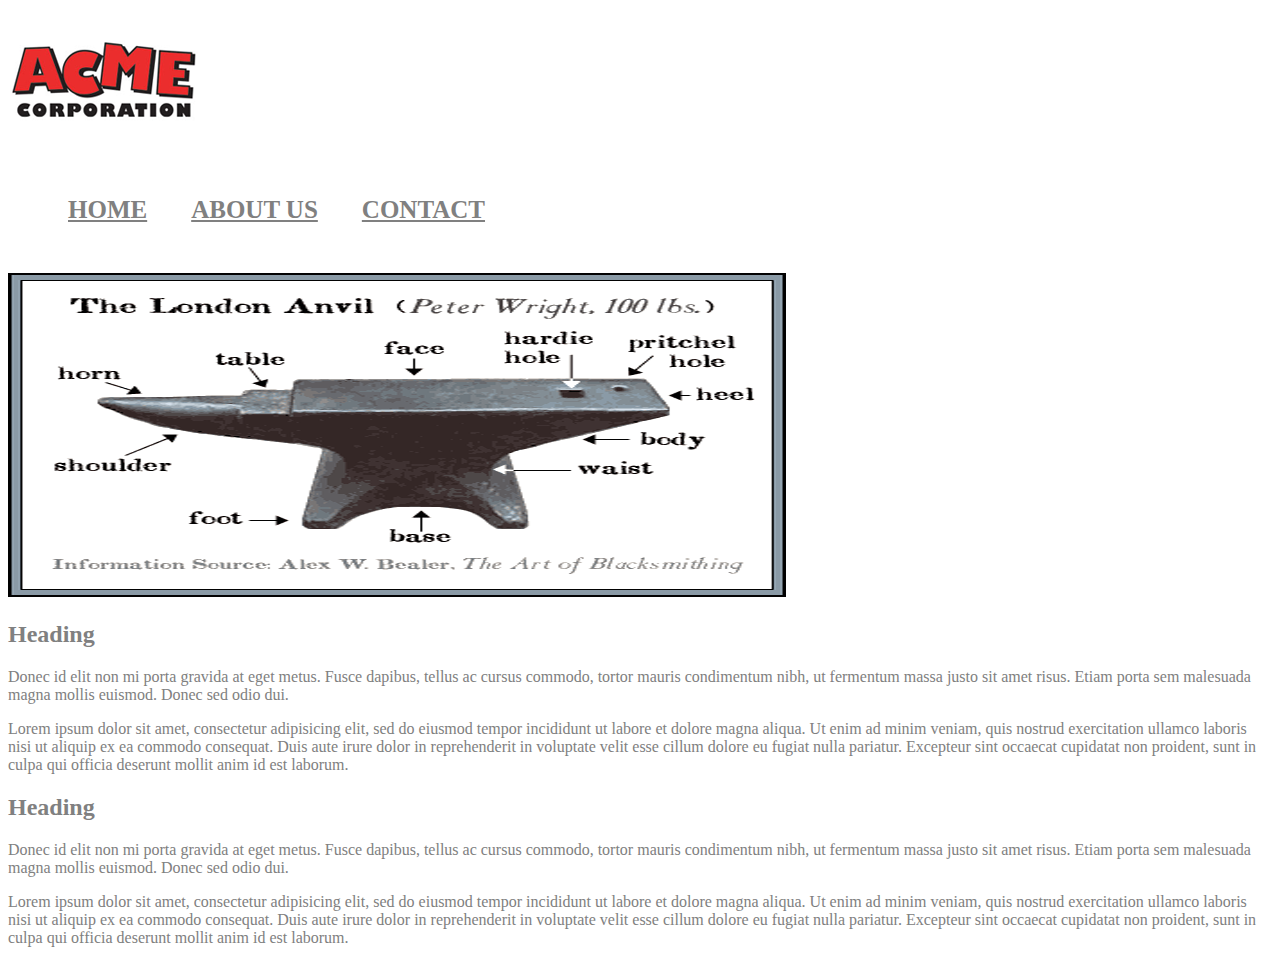
<file: acme/index.html>
<!DOCTYPE html>
<html lang="en">
  <head>
    <meta charset="utf-8">
    <meta http-equiv="X-UA-Compatible" content="IE=edge">
    <meta name="viewport" content="width=device-width, initial-scale=1">

    <title>Acme</title>

    <link rel="stylesheet" href="https://maxcdn.bootstrapcdn.com/bootstrap/3.3.5/css/bootstrap.min.css" integrity="sha512-dTfge/zgoMYpP7QbHy4gWMEGsbsdZeCXz7irItjcC3sPUFtf0kuFbDz/ixG7ArTxmDjLXDmezHubeNikyKGVyQ==" crossorigin="anonymous">

     <link rel="stylesheet" href="css/style.css" type="text/css" media="screen">
  </head>

  <body>

    <div class="container">
      <div class="row">
        <div class="col-md-2 col-md-offset-2">
          <img src="acme-logo.png">
        </div>

        <div class="col-md-7 col-md-offset-1 bottom-align-text">
              <nav>
              <ul>
                <li><a href="#">HOME</a></li>
                <li><a href="#">ABOUT US</a></li>
                <li><a href="#">CONTACT</a></li>
              </ul>
            </nav>
        </div>
      </div>

      <div class="row">
        <div class="col-md-12 anvil">
          <img src="anvil.png"  class="center-block img-responsive">
        </div>
     </div>

      <div class="row">
        <div class="col-md-4 col-md-offset-2">
          <h2>Heading</h2>
          <p>Donec id elit non mi porta gravida at eget metus. Fusce dapibus, tellus ac cursus commodo, tortor mauris condimentum nibh, ut fermentum massa justo sit amet risus. Etiam porta sem malesuada magna mollis euismod. Donec sed odio dui. </p>
          <p> Lorem ipsum dolor sit amet, consectetur adipisicing elit, sed do eiusmod
          tempor incididunt ut labore et dolore magna aliqua. Ut enim ad minim veniam,
          quis nostrud exercitation ullamco laboris nisi ut aliquip ex ea commodo
          consequat. Duis aute irure dolor in reprehenderit in voluptate velit esse
          cillum dolore eu fugiat nulla pariatur. Excepteur sint occaecat cupidatat non
          proident, sunt in culpa qui officia deserunt mollit anim id est laborum.</p>
        </div>
        <div class="col-md-4">
          <h2>Heading</h2>
          <p>Donec id elit non mi porta gravida at eget metus. Fusce dapibus, tellus ac cursus commodo, tortor mauris condimentum nibh, ut fermentum massa justo sit amet risus. Etiam porta sem malesuada magna mollis euismod. Donec sed odio dui. </p>
          <p> Lorem ipsum dolor sit amet, consectetur adipisicing elit, sed do eiusmod
          tempor incididunt ut labore et dolore magna aliqua. Ut enim ad minim veniam,
          quis nostrud exercitation ullamco laboris nisi ut aliquip ex ea commodo
          consequat. Duis aute irure dolor in reprehenderit in voluptate velit esse
          cillum dolore eu fugiat nulla pariatur. Excepteur sint occaecat cupidatat non
          proident, sunt in culpa qui officia deserunt mollit anim id est laborum. </p>
       </div>
     </div>
   </div>

    <!-- ================================================== -->

    <script src="https://ajax.googleapis.com/ajax/libs/jquery/1.11.3/jquery.min.js"></script>

  </body>
</html>
</file>
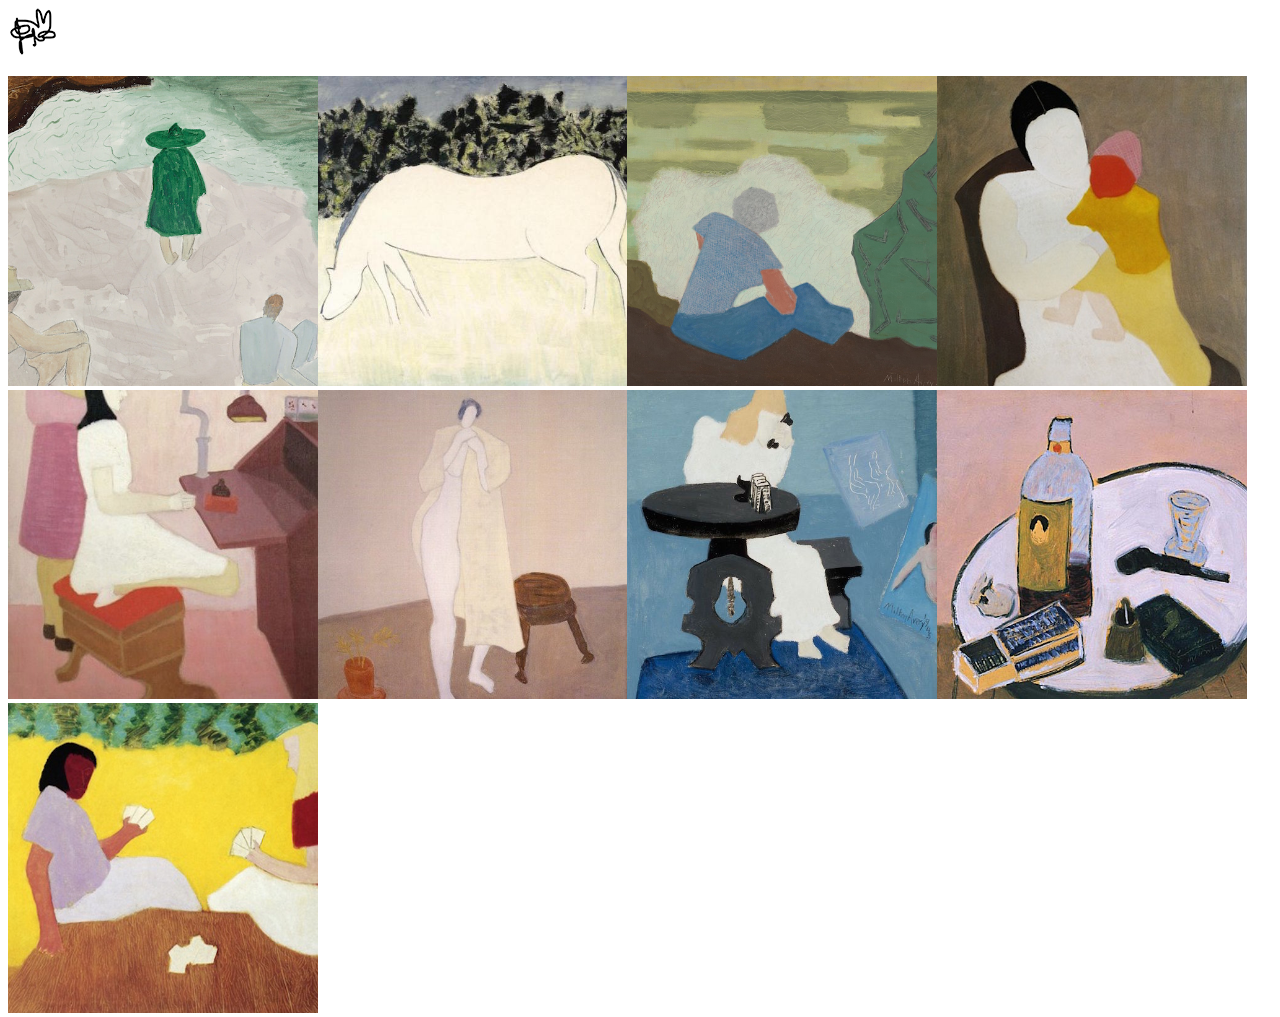
<file: responsive-img/gallery.html>
<!DOCTYPE html>
<html>
<head>
	<title>responsive image gallery</title>
	<link rel="stylesheet" type="text/css" href="style.css">
</head>
<body>

	<header><img src="logo.png"></header>

	<div class="container">
			<p> <div class="out">
					<div class="in"><img class="gallery" src="img/img1.jpg"></div>
					<div class="in"><img class="gallery" src="img/img2.jpg"></div>
					<div class="in"><img class="gallery" src="img/img3.jpg"></div>
					<div class="in"><img class="gallery" src="img/img4.jpg"></div>
					<div class="in"><img class="gallery" src="img/img5.jpg"></div>
					<div class="in"><img class="gallery" src="img/img6.jpg"></div>
					<div class="in"><img class="gallery" src="img/img7.jpg"></div>
					<div class="in"><img class="gallery" src="img/img8.jpg"></div>
					<div class="in"><img class="gallery" src="img/img9.jpg"></div>
				</div>
			</p>
		</div>
	</div>

</body>
</html>
</file>
<file: acme/css/style.css>
body {
  padding-top: 30px;
  color: gray;
}

.bottom-align-text {
  padding-top:50px;
}

.anvil {
  padding-top: 30px;
}

nav li{
  margin-left:20px;
  margin-right:20px;
  display: inline;
}

nav li a {
  color: gray;
  font-size: 25px;
  font-weight: 800;
}

a:hover {
  color: gray;
}

@media (min-width: 0px) and (max-width: 515px) {


    .bottom-align-text {
      padding:0;
    }

    ul {
      padding:0;
    }

    nav li{
     display: list-item;
     list-style: none;
    }

    nav li a {
      color: gray;
      font-size: 25px;
      font-weight: 800;
    }

    .anvil {
      display: none;
    }

}
</file>
<file: responsive-img/style.css>
@media (min-width: 1000px) and (max-width: 1400px) {
  .in {
    width: 24.5%;
  }
}

@media (min-width: 980px) and (max-width: 999px) {
  .in {
    width: 33%;
  }
}

@media (min-width: 768px) and (max-width: 979px) {
  .in {
    width: 33%;
  }
}

@media (max-width: 767px) {
  .in {
    width: 48%;
  }
}

@media (max-width: 480px) {
 .in {
    width: 99%;
  }
}

.out {
  margin: 0;
  padding: 0;
}

.in {
  float:left;
}

.gallery {
 max-width: 100%;
}
</file>
